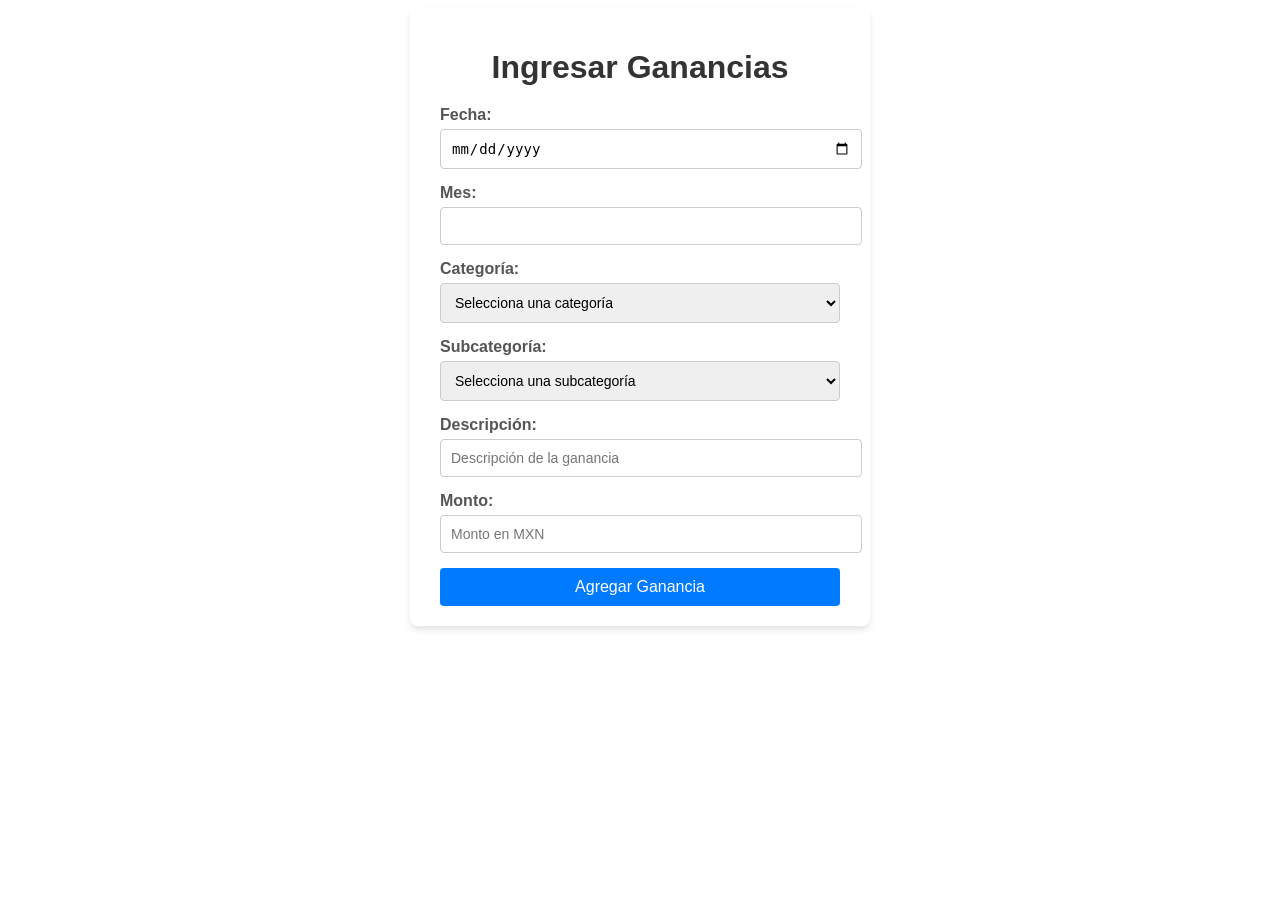
<file: src/main/resources/static/ingreso_ganancias.html>
<!DOCTYPE html>
<html lang="en">
<head>
  <meta charset="UTF-8">
  <meta name="viewport" content="width=device-width, initial-scale=1.0">
  <title>Ingresar Ganancias</title>
  <link rel="stylesheet" href="css/ingreso_ganancias.css">
</head>
<body>
<div class="form-container">
  <h1>Ingresar Ganancias</h1>
  <form id="gananciaForm">
    <div class="form-group">
      <label for="fecha">Fecha:</label>
      <input type="date" id="fecha" name="fecha" required>
    </div>
    <div class="form-group">
      <label for="mes">Mes:</label>
      <input type="text" id="mes" name="mes" readonly>
    </div>
    <div class="form-group">
      <label for="categoria">Categoría:</label>
      <select id="categoria" name="categoria" required>
        <option value="" disabled selected>Selecciona una categoría</option>
        <option value="Nomina">Nomina</option>
        <option value="Inversiones">Inversiones</option>
        <option value="Otros">Otros</option>
      </select>
    </div>
    <div class="form-group">
      <label for="subcategoria">Subcategoría:</label>
      <select id="subcategoria" name="subcategoria" required>
        <option value="" disabled selected>Selecciona una subcategoría</option>
      </select>
    </div>
    <div class="form-group">
      <label for="descripcion">Descripción:</label>
      <input type="text" id="descripcion" name="descripcion" placeholder="Descripción de la ganancia" required>
    </div>
    <div class="form-group">
      <label for="monto">Monto:</label>
      <input type="number" id="monto" name="monto" placeholder="Monto en MXN" required>
    </div>
    <button type="submit" class="btn">Agregar Ganancia</button>
  </form>
</div>
<script src="js/ingreso_ganancias.js"></script>
</body>
</html>
</file>
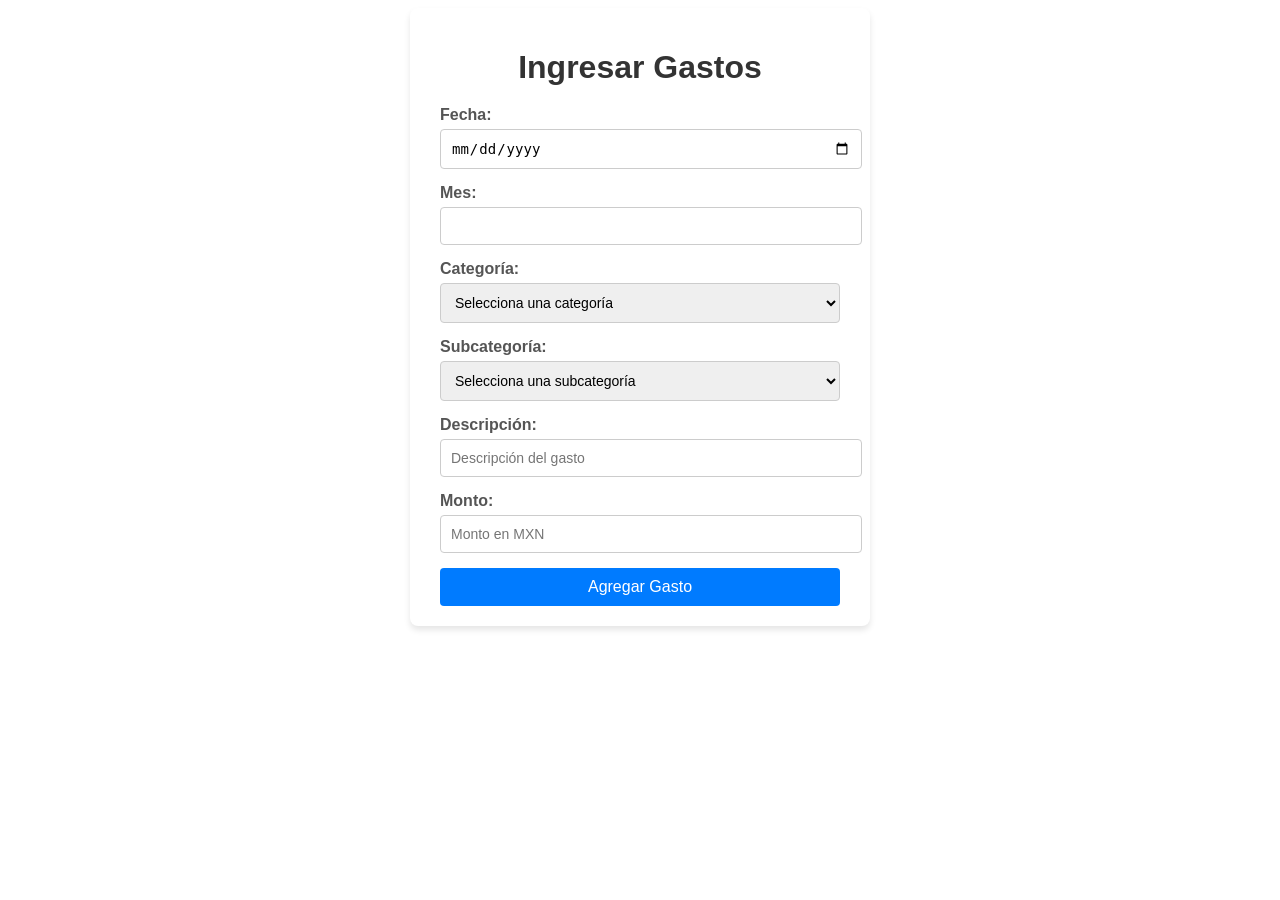
<file: src/main/resources/static/ingreso_gastos.html>
<!DOCTYPE html>
<html lang="en">
<head>
    <meta charset="UTF-8">
    <meta name="viewport" content="width=device-width, initial-scale=1.0">
    <title>Ingresar Gastos</title>
    <link rel="stylesheet" href="css/ingreso_gastos.css">
</head>
<body>
<div class="form-container">
    <h1>Ingresar Gastos</h1>
    <form id="gastoForm">
        <div class="form-group">
            <label for="fecha">Fecha:</label>
            <input type="date" id="fecha" name="fecha" required>
        </div>
        <div class="form-group">
            <label for="mes">Mes:</label>
            <input type="text" id="mes" name="mes" readonly>
        </div>
        <div class="form-group">
            <label for="categoria">Categoría:</label>
            <select id="categoria" name="categoria" required>
                <option value="" disabled selected>Selecciona una categoría</option>
                <option value="Transporte">Transporte</option>
                <option value="Alimentación">Alimentación</option>
                <option value="Entretenimiento">Entretenimiento</option>
            </select>
        </div>
        <div class="form-group">
            <label for="subcategoria">Subcategoría:</label>
            <select id="subcategoria" name="subcategoria" required>
                <option value="" disabled selected>Selecciona una subcategoría</option>
            </select>
        </div>
        <div class="form-group">
            <label for="descripcion">Descripción:</label>
            <input type="text" id="descripcion" name="descripcion" placeholder="Descripción del gasto" required>
        </div>
        <div class="form-group">
            <label for="monto">Monto:</label>
            <input type="number" id="monto" name="monto" placeholder="Monto en MXN" required>
        </div>
        <button type="submit" class="btn">Agregar Gasto</button>
    </form>
</div>
<script src="js/ingreso_gastos.js"></script>
</body>
</html>
</file>
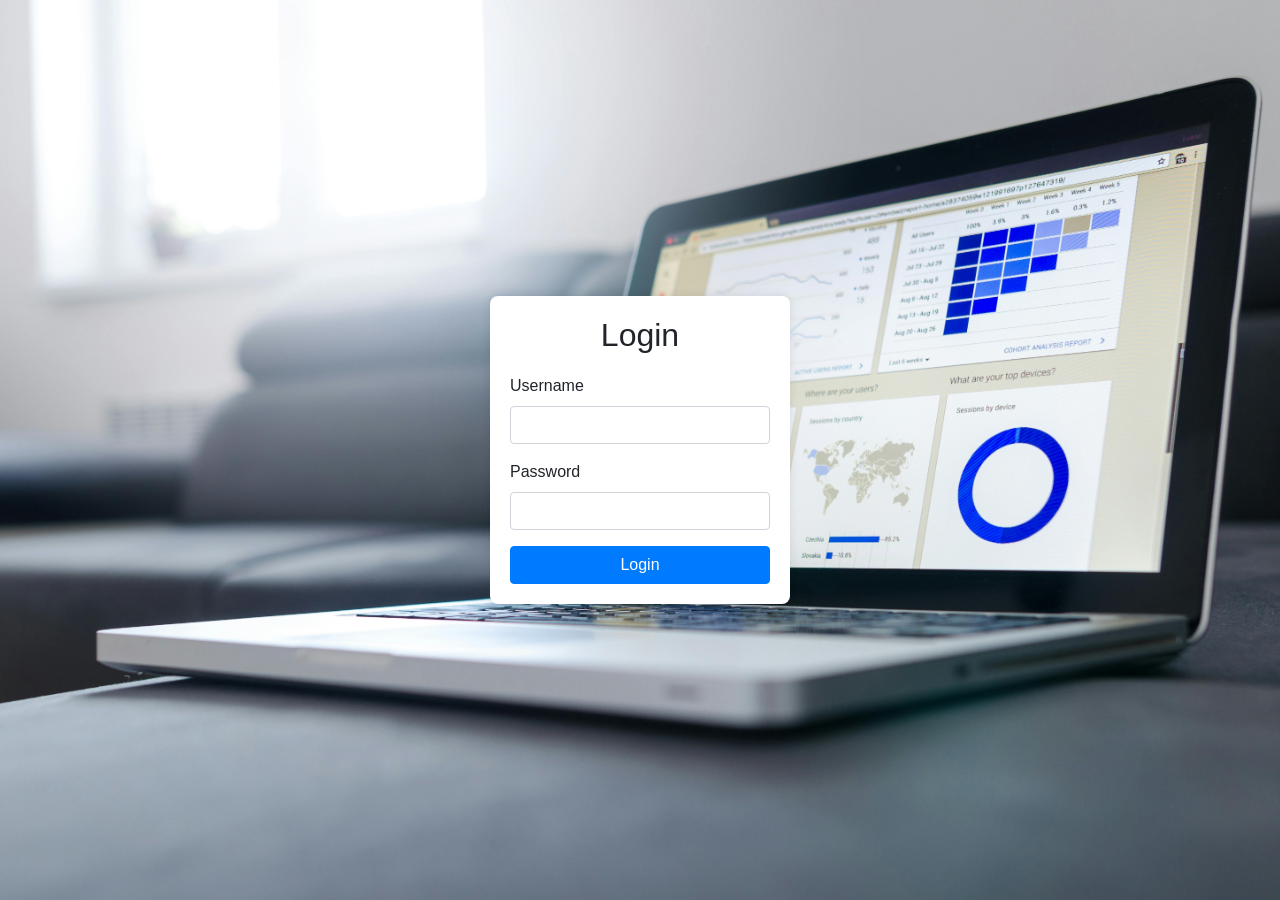
<file: src/main/resources/static/login.html>
<!DOCTYPE html>
<html lang="en">
<head>
    <meta charset="UTF-8">
    <meta name="viewport" content="width=device-width, initial-scale=1.0">
    <title>Login</title>
    <link rel="stylesheet" href="https://maxcdn.bootstrapcdn.com/bootstrap/4.5.2/css/bootstrap.min.css">
    <link rel="stylesheet" href="css/login.css">
</head>
<body>
<div class="login-container">
    <h2>Login</h2>
    <form action="/login" method="post">
        <div class="form-group">
            <label for="username">Username</label>
            <input type="text" class="form-control" id="username" name="username" required>
        </div>
        <div class="form-group">
            <label for="password">Password</label>
            <input type="password" class="form-control" id="password" name="password" required>
        </div>
        <button type="submit" class="btn btn-primary btn-block">Login</button>
    </form>
</div>
</body>
</html>
</file>
<file: src/main/resources/static/css/ingreso_ganancias.css>
.form-container {
    font-family: Arial, sans-serif;
    background: #ffffff;
    padding: 20px 30px;
    border-radius: 8px;
    box-shadow: 0 4px 6px rgba(0, 0, 0, 0.1);
    width: 100%;
    max-width: 400px;
    margin: 0 auto;
}

.form-container h1 {
    text-align: center;
    color: #333;
    margin-bottom: 20px;
}

.form-container .form-group {
    margin-bottom: 15px;
}

.form-container label {
    display: block;
    font-weight: bold;
    margin-bottom: 5px;
    color: #555;
}

.form-container input,
.form-container select {
    width: 100%;
    padding: 10px;
    border: 1px solid #ccc;
    border-radius: 4px;
    font-size: 14px;
}

.form-container input:focus,
.form-container select:focus {
    border-color: #007bff;
    outline: none;
}

.form-container .btn {
    width: 100%;
    padding: 10px;
    background-color: #007bff;
    color: #fff;
    border: none;
    border-radius: 4px;
    font-size: 16px;
    cursor: pointer;
    transition: background-color 0.3s;
}

.form-container .btn:hover {
    background-color: #0056b3;
}
</file>
<file: src/main/resources/static/css/ingreso_gastos.css>
.form-container {
    font-family: Arial, sans-serif;
    background: #ffffff;
    padding: 20px 30px;
    border-radius: 8px;
    box-shadow: 0 4px 6px rgba(0, 0, 0, 0.1);
    width: 100%;
    max-width: 400px;
    margin: 0 auto;
}

.form-container h1 {
    text-align: center;
    color: #333;
    margin-bottom: 20px;
}

.form-container .form-group {
    margin-bottom: 15px;
}

.form-container label {
    display: block;
    font-weight: bold;
    margin-bottom: 5px;
    color: #555;
}

.form-container input,
.form-container select {
    width: 100%;
    padding: 10px;
    border: 1px solid #ccc;
    border-radius: 4px;
    font-size: 14px;
}

.form-container input:focus,
.form-container select:focus {
    border-color: #007bff;
    outline: none;
}

.form-container .btn {
    width: 100%;
    padding: 10px;
    background-color: #007bff;
    color: #fff;
    border: none;
    border-radius: 4px;
    font-size: 16px;
    cursor: pointer;
    transition: background-color 0.3s;
}

.form-container .btn:hover {
    background-color: #0056b3;
}
</file>
<file: src/main/resources/static/css/login.css>
body {
    display: flex;
    justify-content: center;
    align-items: center;
    height: 100vh;
    background-image: url(../img/loginestadisticas.jpg);background-size: cover;
    background-repeat: no-repeat;
    background-attachment: fixed;
}
.login-container {
    width: 300px;
    padding: 20px;
    background-color: white;
    box-shadow: 0 0 10px rgba(0, 0, 0, 0.1);
    border-radius: 8px;
}
.login-container h2 {
    margin-bottom: 20px;
    text-align: center;
}
</file>
